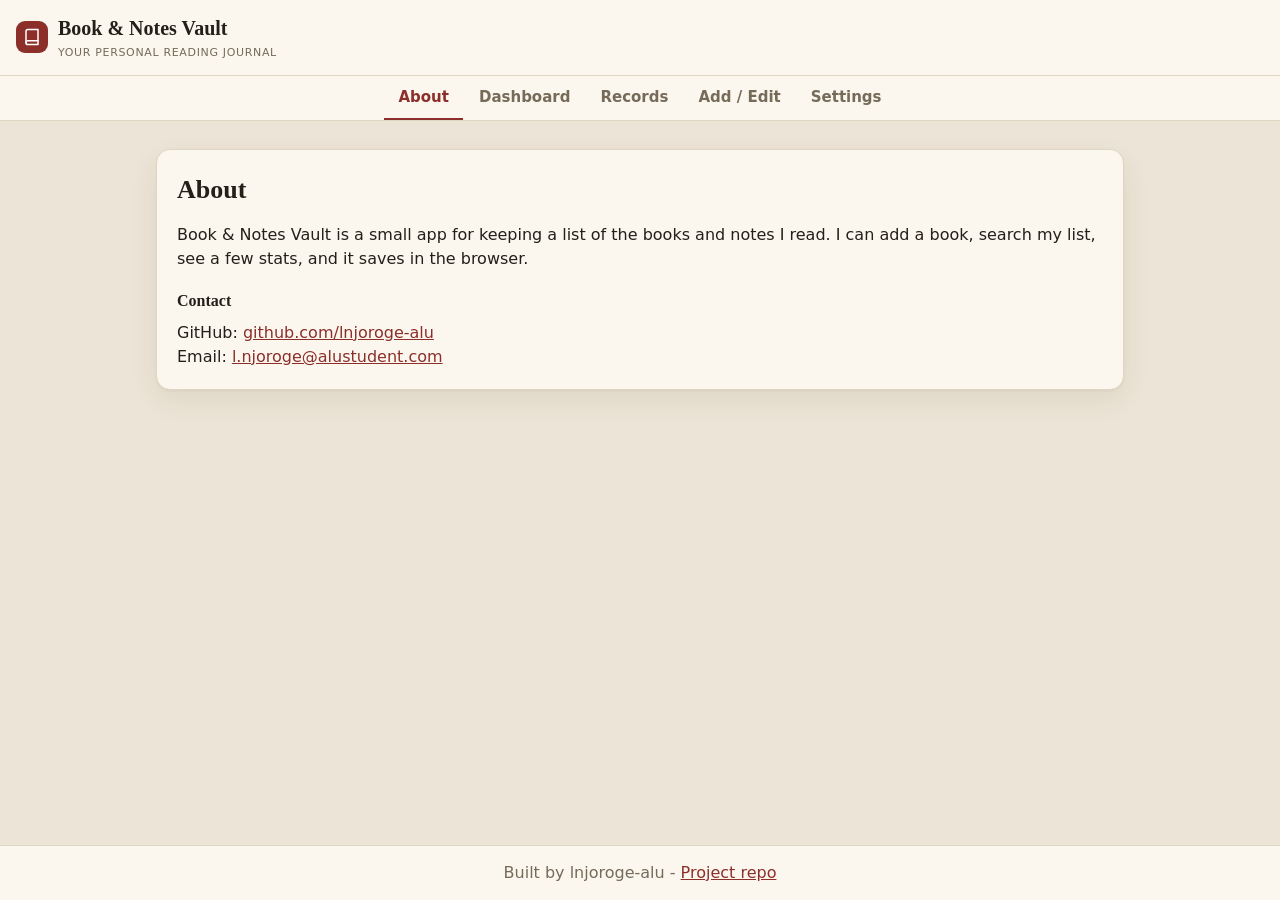
<file: index.html>
<!DOCTYPE html>
<html lang="en">
<head>
  <meta charset="UTF-8">
  <meta name="viewport" content="width=device-width, initial-scale=1.0">
  <title>Book &amp; Notes Vault</title>

  <link rel="stylesheet" href="styles/base.css">
  <link rel="stylesheet" href="styles/layout.css">
  <link rel="stylesheet" href="styles/components.css">

</head>

<body>

  <a class="skip-link" href="#main">Skip to main content</a>

  
  <header class="app-header">
    <span class="brand-icon" aria-hidden="true">
      <svg width="18" height="18" viewBox="0 0 24 24" fill="none" stroke="currentColor" stroke-width="2" stroke-linecap="round" stroke-linejoin="round">
        <path d="M4 19.5A2.5 2.5 0 0 1 6.5 17H20"></path>
        <path d="M6.5 2H20v20H6.5A2.5 2.5 0 0 1 4 19.5v-15A2.5 2.5 0 0 1 6.5 2z"></path>
      </svg>
    </span>
    <div>
      <h1>Book &amp; Notes Vault</h1>
      <p class="brand-sub">YOUR PERSONAL READING JOURNAL</p>
    </div>
  </header>

  <!-- Tabs: each button shows one section -->
  <nav class="tabs" aria-label="Main sections">
    <button class="tab" type="button" data-target="about" aria-current="true">About</button>
    <button class="tab" type="button" data-target="dashboard">Dashboard</button>
    <button class="tab" type="button" data-target="records">Records</button>
    <button class="tab" type="button" data-target="add-edit">Add / Edit</button>
    <button class="tab" type="button" data-target="settings">Settings</button>
  </nav>

  <main id="main">

    <section id="about" class="panel" aria-labelledby="about-heading">
      <h2 id="about-heading">About</h2>
       <p>
        Book &amp; Notes Vault is a small app for keeping a list of the books and notes I read.
        I can add a book, search my list, see a few stats, and it saves in the browser.
      </p>
      <h3>Contact</h3>
      <ul class="contact-list">
        <li>GitHub: <a href="https://github.com/lnjoroge-alu">github.com/lnjoroge-alu</a></li>
        <li>Email: <a href="mailto:l.njoroge@alustudent.com">l.njoroge@alustudent.com</a></li>
      </ul>
      </section>

    <section id="dashboard" class="panel" aria-labelledby="dashboard-heading" hidden>
      <h2 id="dashboard-heading">Dashboard</h2>
      <div class="stat-cards">
        <div class="stat-card">
          <h3>Total books</h3>
          <p class="stat-value" id="stat-total">0</p>
        </div>
        <div class="stat-card">
          <h3>Pages read</h3>
          <p class="stat-value" id="stat-pages">0</p>
        </div>
        <div class="stat-card">
          <h3>Top tag</h3>
          <p class="stat-value" id="stat-top-tag">-</p>
        </div>
      </div>

      <h3>Reading goal</h3>
      <div class="goal-bar" id="goal-bar" aria-hidden="true" hidden>
        <div class="goal-bar-fill" id="goal-bar-fill"></div>
      </div>
      <div class="goal-line">
        <p id="goal-message" aria-live="polite">Set a reading goal in Settings.</p>
        <p id="reading-estimate" aria-live="polite"></p>
      </div>
      <p id="books-estimate" aria-live="polite"></p>

      <h3>Recent activity (last 7 days)</h3>
      <div class="chart" id="chart"></div>
      </section>

    <section id="records" class="panel" aria-labelledby="records-heading" hidden>
      <h2 id="records-heading">Records</h2>
      <div class="records-controls">
        <label for="search-input">Search</label>
        <input id="search-input" type="search">

        <label class="checkbox-label">
          <input id="ignore-case" type="checkbox" checked> Ignore case
        </label>

        <span id="search-msg" class="search-msg" aria-live="polite"></span>
      </div>

      <div class="table-wrap">
      <table class="records-table" id="records-table">
        <thead>
          <tr>
            <th aria-sort="none"><button type="button" class="sort-btn" data-key="title">Title</button></th>
            <th>Author</th>
            <th aria-sort="none"><button type="button" class="sort-btn" data-key="pages">Pages</button></th>
            <th>Tag</th>
            <th aria-sort="none"><button type="button" class="sort-btn" data-key="dateAdded">Date</button></th>
            <th>Notes</th>
            <th>Actions</th>
          </tr>
        </thead>
        <tbody id="records-body"></tbody>
      </table>
      </div>

      <p class="empty-message" id="empty-message" hidden>No books yet. Add one from the Add / Edit tab.</p>
      </section>

    <section id="add-edit" class="panel" aria-labelledby="add-edit-heading" hidden>
      <h2 id="add-edit-heading">Add a book</h2>
      <output id="form-status" class="form-status" aria-live="polite"></output>
       <form id="book-form" class="book-form">
        <div class="field wide">
          <label for="title">Title</label>
          <input id="title" name="title" type="text" aria-describedby="title-error">
          <p class="error-message" id="title-error"></p>
        </div>

        <div class="field">
          <label for="author">Author</label>
          <input id="author" name="author" type="text" aria-describedby="author-error">
          <p class="error-message" id="author-error"></p>
        </div>

        <div class="field">
          <label for="pages">Pages</label>
          <input id="pages" name="pages" type="text" aria-describedby="pages-error">
          <p class="error-message" id="pages-error"></p>
        </div>

        <div class="field">
          <label for="tag">Tag</label>
          <input id="tag" name="tag" type="text" aria-describedby="tag-error" list="tag-options">
          <datalist id="tag-options"></datalist>
          <p class="error-message" id="tag-error"></p>
        </div>

        <div class="field">
          <label for="date-added">Date added</label>
          <input id="date-added" name="dateAdded" type="text" placeholder="YYYY-MM-DD" aria-describedby="date-added-error">
          <p class="error-message" id="date-added-error"></p>
        </div>

        <div class="field wide">
          <label for="isbn">ISBN <span class="optional">(optional)</span></label>
          <input id="isbn" name="isbn" type="text">
        </div>

        <div class="field wide">
          <label for="notes">Notes <span class="optional">(optional)</span></label>
          <textarea id="notes" name="notes" rows="3"></textarea>
        </div>

        <div class="form-actions">
          <button type="submit" class="btn btn-primary" id="save-btn">Save book</button>
          <button type="reset" class="btn">Cancel</button>
        </div>
      </form>
      </section>
    
    <section id="settings" class="panel" aria-labelledby="settings-heading" hidden>
      <h2 id="settings-heading">Settings</h2>
       <div class="field">
        <label for="reading-speed">Reading speed (pages per minute)</label>
        <input id="reading-speed" type="text" value="1">
      </div>

      <div class="field">
        <label for="reading-goal">Reading goal (pages)</label>
        <input id="reading-goal" type="text" value="1500">
      </div>

      <div class="field">
        <label for="tags-list">Tags (comma separated)</label>
        <input id="tags-list" type="text" value="Programming, Fiction, Science">
      </div>

      <h3>Data</h3>
      <div class="form-actions">
        <button type="button" class="btn" id="export-btn">Export JSON</button>
        <button type="button" class="btn" id="import-btn">Import JSON</button>
        <input type="file" id="import-file" accept="application/json" hidden>
      </div>
      <p id="settings-msg" aria-live="polite"></p>
      </section>

  </main>

  <footer class="app-footer">
    <p>Built by lnjoroge-alu -
      <a href="https://github.com/lnjoroge-alu/alu-fwd-summative">Project repo</a>
    </p>
  </footer>

  <script type="module" src="scripts/app.js"></script>

</body>
</html>
</file>
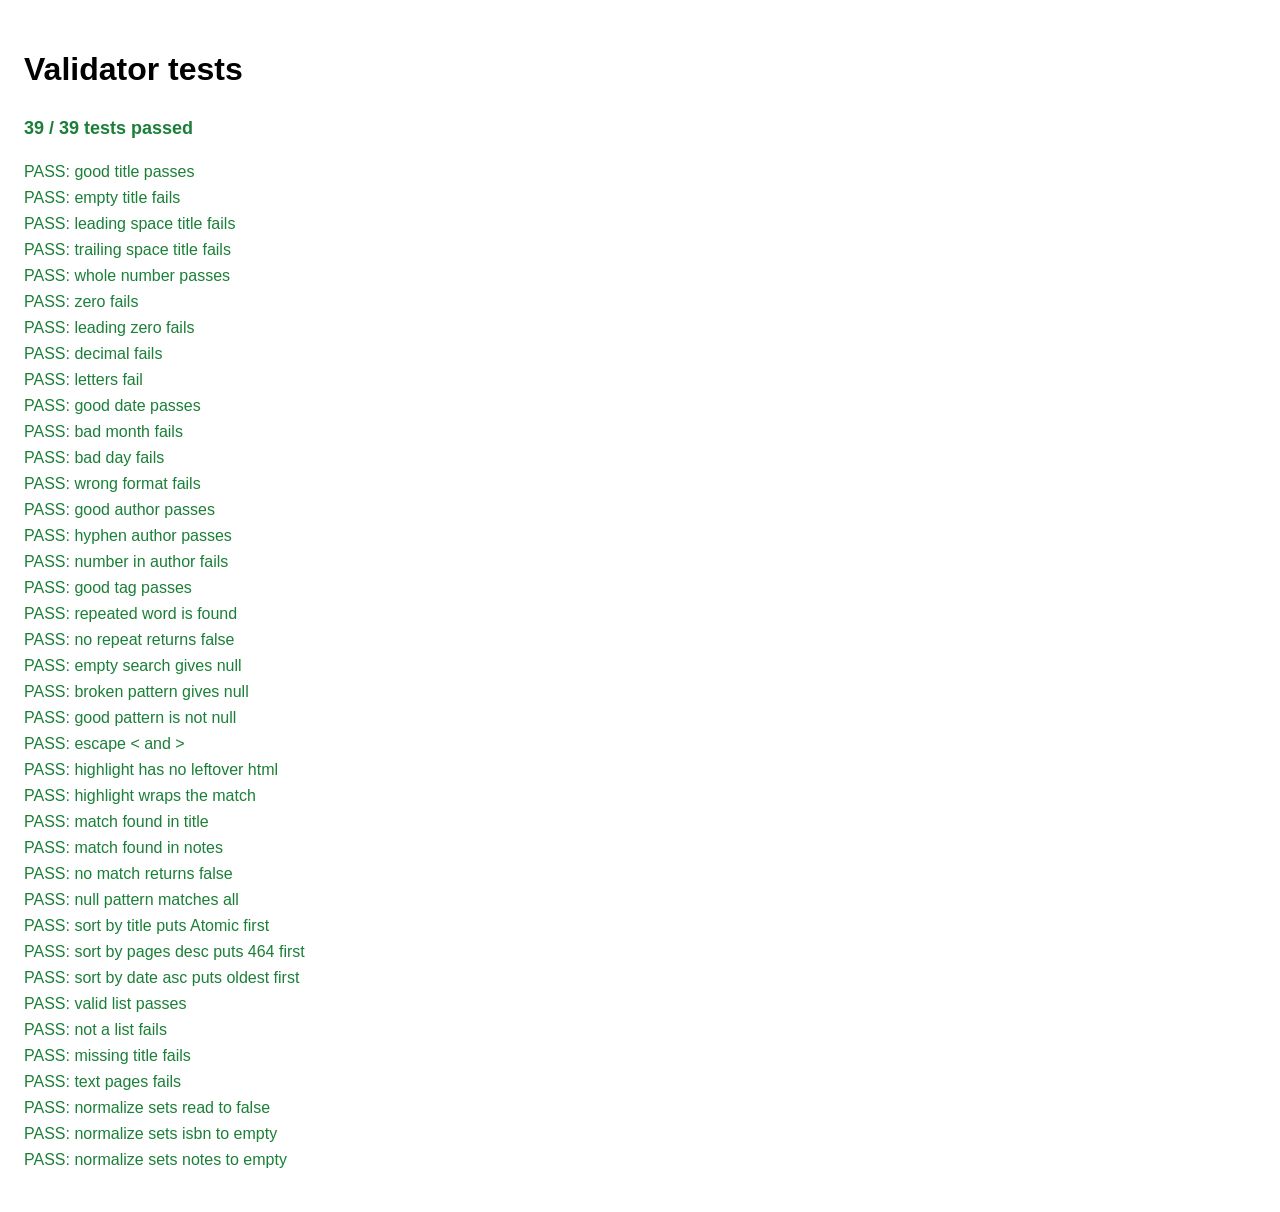
<file: tests.html>
<!DOCTYPE html>
<html lang="en">
<head>
  <meta charset="UTF-8">
  <meta name="viewport" content="width=device-width, initial-scale=1.0">
  <title>Tests - Book &amp; Notes Vault</title>
  <style>
    body { font-family: Arial, Helvetica, sans-serif; padding: 16px; line-height: 1.5; }
    #summary { font-weight: bold; font-size: 18px; }
    ul { list-style: none; padding-left: 0; }
    li { margin: 2px 0; }
    .pass { color: #1a7f37; }
    .fail { color: #b00020; font-weight: bold; }
  </style>
</head>
<body>
  <h1>Validator tests</h1>
  <p id="summary"></p>
  <ul id="results"></ul>

  <!-- These tests load the same validators the form uses, and check them. -->
  <script type="module">
    import {
      checkTitle,
      checkAuthor,
      checkPages,
      checkTag,
      checkDate,
      hasRepeatedWord,
    } from "./scripts/validators.js";
    import {
      compileRegex,
      highlight,
      escapeHtml,
      recordMatches,
      sortRecords,
    } from "./scripts/search.js";
    import { validateData, normalizeRecord } from "./scripts/storage.js";

    const results = document.getElementById("results");
    let passCount = 0;
    let total = 0;

    // Small helper: check that "actual" equals "expected".
    function assert(name, actual, expected) {
      total = total + 1;
      const ok = actual === expected;
      if (ok) {
        passCount = passCount + 1;
      }
      const li = document.createElement("li");
      li.textContent = (ok ? "PASS: " : "FAIL: ") + name;
      li.className = ok ? "pass" : "fail";
      results.appendChild(li);
    }

    //  Title 
    assert("good title passes", checkTitle("Clean Code").ok, true);
    assert("empty title fails", checkTitle("").ok, false);
    assert("leading space title fails", checkTitle(" Clean Code").ok, false);
    assert("trailing space title fails", checkTitle("Clean Code ").ok, false);

    //  Pages 
    assert("whole number passes", checkPages("250").ok, true);
    assert("zero fails", checkPages("0").ok, false);
    assert("leading zero fails", checkPages("0250").ok, false);
    assert("decimal fails", checkPages("25.5").ok, false);
    assert("letters fail", checkPages("abc").ok, false);

    //  Date 
    assert("good date passes", checkDate("2025-09-29").ok, true);
    assert("bad month fails", checkDate("2025-13-01").ok, false);
    assert("bad day fails", checkDate("2025-09-32").ok, false);
    assert("wrong format fails", checkDate("29/09/2025").ok, false);

    //  Author and tag 
    assert("good author passes", checkAuthor("Robert Martin").ok, true);
    assert("hyphen author passes", checkAuthor("Mary-Jane Watson").ok, true);
    assert("number in author fails", checkAuthor("Robert2").ok, false);
    assert("good tag passes", checkTag("Programming").ok, true);

    //  Advanced: repeated word 
    assert("repeated word is found", hasRepeatedWord("the the book"), true);
    assert("no repeat returns false", hasRepeatedWord("the book"), false);

    //  Search: compiling the regex safely 
    assert("empty search gives null", compileRegex("", true), null);
    assert("broken pattern gives null", compileRegex("[", true), null);
    assert("good pattern is not null", compileRegex("abc", true) !== null, true);

    //  Search: escaping and highlighting 
    assert("escape < and >", escapeHtml("a<b>c"), "a&lt;b&gt;c");
    assert("highlight has no leftover html", highlight("a<b", null), "a&lt;b");
    assert(
      "highlight wraps the match",
      highlight("hello", compileRegex("ell", false)).includes("<mark>ell</mark>"),
      true
    );

    //  Search: filtering and sorting
    const sampleBooks = [
      { title: "Clean Code", author: "Robert Martin", pages: 464, tag: "Programming", dateAdded: "2025-09-20", notes: "" },
      { title: "Atomic Habits", author: "James Clear", pages: 320, tag: "Self Help", dateAdded: "2025-09-25", notes: "great tips" },
      { title: "The Hobbit", author: "John Tolkien", pages: 310, tag: "Fiction", dateAdded: "2025-09-28", notes: "" },
    ];

    assert("match found in title", recordMatches(sampleBooks[0], compileRegex("clean", true)), true);
    assert("match found in notes", recordMatches(sampleBooks[1], compileRegex("tips", true)), true);
    assert("no match returns false", recordMatches(sampleBooks[2], compileRegex("zzz", true)), false);
    assert("null pattern matches all", recordMatches(sampleBooks[0], null), true);

    assert("sort by title puts Atomic first", sortRecords(sampleBooks, "title", "asc")[0].title, "Atomic Habits");
    assert("sort by pages desc puts 464 first", sortRecords(sampleBooks, "pages", "desc")[0].pages, 464);
    assert("sort by date asc puts oldest first", sortRecords(sampleBooks, "dateAdded", "asc")[0].dateAdded, "2025-09-20");

    //  Import validation
    assert("valid list passes", validateData([{ title: "T", author: "A", pages: 5, tag: "X", dateAdded: "2025-01-01" }]).ok, true);
    assert("not a list fails", validateData({}).ok, false);
    assert("missing title fails", validateData([{ author: "A", pages: 5, tag: "X", dateAdded: "2025-01-01" }]).ok, false);
    assert("text pages fails", validateData([{ title: "T", author: "A", pages: "5", tag: "X", dateAdded: "2025-01-01" }]).ok, false);

    //  Normalize fills optional fields
    const filled = normalizeRecord({ title: "T", author: "A", pages: 5, tag: "X", dateAdded: "2025-01-01" });
    assert("normalize sets read to false", filled.read, false);
    assert("normalize sets isbn to empty", filled.isbn, "");
    assert("normalize sets notes to empty", filled.notes, "");

    //  Summary
    const summary = document.getElementById("summary");
    summary.textContent = passCount + " / " + total + " tests passed";
    summary.style.color = passCount === total ? "#1a7f37" : "#b00020";
  </script>
</body>
</html>
</file>
<file: styles/base.css>
/* base.css - colours and fonts */

:root {
  --bg: #ece4d6;
  --card: #fbf7ef;
  --card2: #f4ecdd;
  --ink: #241f18;
  --muted: #766a58;
  --line: #e0d6c4;
  --line2: #cdbfa6;
  --accent: #8c2f2a;
  --accent2: #a8504b;
  --soft: #f0e0db;
  --green: #3f6b4f;
  --green-soft: #e1ebe1;
}

* {
  box-sizing: border-box;
}

body, h1, h2, h3, p, ul {
  margin: 0;
}

body {
  font-family: system-ui, Arial, sans-serif;
  line-height: 1.5;
  color: var(--ink);
  background: var(--bg);
  /* full height so the footer sits at the bottom */
  min-height: 100vh;
  display: flex;
  flex-direction: column;
}

/* headings use the serif font */
h1, h2, h3, .stat-value {
  font-family: Georgia, "Times New Roman", serif;
  font-weight: 600;
}

h1 { font-size: 20px; }
h2 { font-size: 26px; }
h3 { font-size: 16px; }

a {
  color: var(--accent);
}

ul {
  padding-left: 20px;
}

:focus {
  outline: 3px solid var(--accent);
  outline-offset: 2px;
}

/* skip link hides off screen until focused */
.skip-link {
  position: absolute;
  left: -999px;
  background: var(--accent);
  color: #fff;
  padding: 8px 12px;
  border-radius: 8px;
}

.skip-link:focus {
  left: 8px;
  top: 8px;
}

/* small fade when a section opens */
@keyframes fadeIn {
  from { opacity: 0; transform: translateY(4px); }
  to { opacity: 1; transform: translateY(0); }
}

.panel {
  animation: fadeIn 0.2s ease;
}

.btn, .tab, .row-btn {
  transition: background 0.15s, color 0.15s;
}

@media (prefers-reduced-motion: reduce) {
  .panel { animation: none; }
  .btn, .tab, .row-btn { transition: none; }
}
</file>
<file: styles/layout.css>
.app-header {
  display: flex;
  align-items: center;
  gap: 10px;
  padding: 13px 16px;
  background: var(--card);
  border-bottom: 1px solid var(--line);
}

.tabs {
  display: flex;
  flex-wrap: wrap;
  gap: 2px;
  padding: 0 12px;
  background: var(--card);
  border-bottom: 1px solid var(--line);
}

main {
  flex: 1;
  width: 100%;
  max-width: 1024px;
  margin: 0 auto;
  padding: 20px 16px;
}

.panel {
  background: var(--card);
  border: 1px solid var(--line);
  border-radius: 14px;
  padding: 20px;
  box-shadow: 0 1px 2px rgba(60, 45, 25, 0.06), 0 10px 28px rgba(60, 45, 25, 0.08);
}

.panel h2 {
  margin-bottom: 14px;
}

.panel h3 {
  margin-top: 18px;
  margin-bottom: 8px;
}

.panel p {
  margin-bottom: 12px;
}

/* dashboard cards: stacked on a phone */
.stat-cards {
  display: flex;
  flex-direction: column;
  gap: 14px;
}

.book-form {
  display: flex;
  flex-direction: column;
  gap: 14px;
}

.app-footer {
  padding: 15px 16px;
  text-align: center;
  color: var(--muted);
  background: var(--card);
  border-top: 1px solid var(--line);
}

/* tablet and up */
@media (min-width: 768px) {
  .stat-cards {
    flex-direction: row;
  }

  .stat-card {
    flex: 1;
  }

  /* center the tabs on wider screens */
  .tabs {
    justify-content: center;
    padding: 0 26px;
  }

  /* form: two columns on wider screens */
  .book-form {
    flex-direction: row;
    flex-wrap: wrap;
  }

  .book-form .field {
    flex: 1 1 45%;
  }

  .book-form .field.wide {
    flex-basis: 100%;
  }

  .book-form .form-actions {
    flex-basis: 100%;
  }
}

/* laptop and up */
@media (min-width: 1024px) {
  main {
    padding: 28px;
  }
}
</file>
<file: styles/components.css>
/* components.css - the look of the small pieces */

/* header brand icon + subtitle */
.brand-icon {
  width: 32px;
  height: 32px;
  flex: none;
  border-radius: 9px;
  background: var(--accent);
  color: #fff;
  display: inline-flex;
  align-items: center;
  justify-content: center;
}

.brand-sub {
  margin: 2px 0 0;
  font-size: 11px;
  letter-spacing: 0.06em;
  color: var(--muted);
}

/* tabs (underline style) */
.tab {
  padding: 12px 14px;
  border: none;
  border-bottom: 2px solid transparent;
  background: transparent;
  color: var(--muted);
  font-family: inherit;
  font-weight: 600;
  font-size: 15px;
  cursor: pointer;
}

.tab:hover {
  color: var(--ink);
}

.tab[aria-current="true"] {
  color: var(--accent);
  border-bottom-color: var(--accent);
}

/* dashboard cards */
.stat-card {
  background: var(--card2);
  border: 1px solid var(--line);
  border-radius: 14px;
  padding: 18px;
}

.stat-card h3 {
  font-family: inherit;
  font-weight: 600;
  font-size: 11px;
  letter-spacing: 0.09em;
  text-transform: uppercase;
  color: var(--muted);
  margin: 0 0 8px;
}

.stat-value {
  font-size: 40px;
  line-height: 1;
}

#stat-top-tag {
  font-size: 26px;
  color: var(--accent);
}

/* highlighted numbers inside the goal text */
.val {
  color: var(--accent);
  font-weight: 700;
}

/* goal message and time-to-goal share one row */
.goal-line {
  display: flex;
  flex-wrap: wrap;
  align-items: baseline;
  justify-content: space-between;
  gap: 6px 24px;
  margin-bottom: 12px;
}

.goal-line p {
  margin: 0;
}

/* reading goal bar */
.goal-bar {
  height: 18px;
  margin-bottom: 8px;
  border: 1px solid var(--line);
  border-radius: 9px;
  background: var(--card2);
  overflow: hidden;
}

.goal-bar[hidden] {
  display: none;
}

.goal-bar-fill {
  width: 0;
  height: 100%;
  background: var(--accent);
}

/* last 7 days chart */
.chart {
  padding: 8px 4px;
}

/* the plot holds the bars and draws the axis + grid lines */
.chart-plot {
  display: flex;
  align-items: flex-end;
  gap: 10px;
  height: 120px;
  padding: 0 4px;
  border-left: 1px solid var(--line2);
  border-bottom: 1px solid var(--line2);
}

.chart-col {
  flex: 1;
  height: 100%;
  display: flex;
  align-items: flex-end;
}

.bar {
  width: 100%;
  background: var(--accent);
  border-radius: 4px 4px 0 0;
}

/* day letters lined up under the bars */
.chart-labels {
  display: flex;
  gap: 10px;
  padding: 0 4px;
  margin-top: 6px;
  border-left: 1px solid transparent; /* matches the plot's 1px axis so labels line up */
}

.chart-label {
  flex: 1;
  text-align: center;
  font-size: 12px;
  color: var(--muted);
}

/* tags shown as little pills */
.chip {
  display: inline-block;
  padding: 2px 10px;
  border-radius: 999px;
  font-size: 12px;
  font-weight: 600;
  background: var(--soft);
  color: var(--accent);
}

/* records search controls */
.records-controls {
  display: flex;
  flex-wrap: wrap;
  align-items: center;
  gap: 10px;
  margin-bottom: 4px;
}

.empty-message {
  color: var(--muted);
  font-style: italic;
}

.search-msg {
  color: var(--accent);
  font-size: 14px;
}

/* form fields */
.field {
  display: flex;
  flex-direction: column;
  gap: 5px;
}

.field label {
  font-weight: 600;
}

.optional {
  font-weight: 400;
  color: var(--muted);
}

input,
textarea {
  padding: 10px 12px;
  border: 1.5px solid var(--line2);
  border-radius: 10px;
  background: var(--card);
  color: var(--ink);
  font-family: inherit;
  font-size: 15px;
}

/* buttons */
.form-actions {
  display: flex;
  flex-wrap: wrap;
  gap: 10px;
}

.btn {
  padding: 10px 18px;
  border: 1.5px solid var(--line2);
  border-radius: 10px;
  background: var(--card);
  color: var(--ink);
  font-family: inherit;
  font-weight: 600;
  font-size: 15px;
  cursor: pointer;
}

.btn-primary {
  background: var(--accent);
  color: #fff;
  border-color: var(--accent);
}

/* small edit/delete/read buttons in a row */
.row-btn {
  padding: 5px 9px;
  border: 1.5px solid var(--line);
  border-radius: 7px;
  background: transparent;
  font-family: inherit;
  font-weight: 600;
  font-size: 12px;
  cursor: pointer;
}

.read-btn { color: var(--green); }
.edit-btn { color: var(--muted); }
.delete-btn { color: var(--accent); }

/* a book that has been read */
.records-table tr.is-read {
  background: var(--green-soft);
}

/* contact list on the about page */
.contact-list {
  list-style: none;
  padding-left: 0;
}

/* form errors */
.error-message {
  color: var(--accent);
  font-size: 14px;
}

input[aria-invalid="true"],
textarea[aria-invalid="true"] {
  border-color: var(--accent);
}

.form-status {
  font-weight: bold;
}

/* records: a normal table on wider screens, cards on a phone */
.table-wrap {
  margin-top: 16px;
}

.records-table {
  width: 100%;
}

.records-table[hidden] {
  display: none;
}

.sort-btn {
  border: none;
  background: none;
  font: inherit;
  font-weight: bold;
  color: var(--ink);
  cursor: pointer;
}

th[aria-sort="ascending"] .sort-btn::after {
  content: " \25B2";
}

th[aria-sort="descending"] .sort-btn::after {
  content: " \25BC";
}

/* phone: each row becomes a card, and each cell shows its column label */
.records-table thead {
  display: none;
}

.records-table tr {
  display: block;
  border: 1px solid var(--line);
  border-radius: 12px;
  padding: 10px 14px;
  margin-bottom: 12px;
  background: var(--card);
}

.records-table td {
  display: block;
  padding: 4px 0;
}

.records-table td::before {
  content: attr(data-label) ": ";
  font-weight: 600;
  color: var(--muted);
}

/* wider screens: switch back to a real table */
@media (min-width: 768px) {
  .records-table {
    border-collapse: collapse;
  }

  .records-table thead {
    display: table-header-group;
    background: var(--card2);
  }

  .records-table th {
    font-size: 12px;
    letter-spacing: 0.05em;
    text-transform: uppercase;
    color: var(--muted);
  }

  .records-table tr {
    display: table-row;
    border: none;
    border-radius: 0;
    padding: 0;
    margin: 0;
    background: transparent;
  }

  .records-table th,
  .records-table td {
    display: table-cell;
    border-bottom: 1px solid var(--line);
    padding: 10px 14px;
    text-align: left;
  }

  .records-table td::before {
    content: "";
  }
}
</file>
